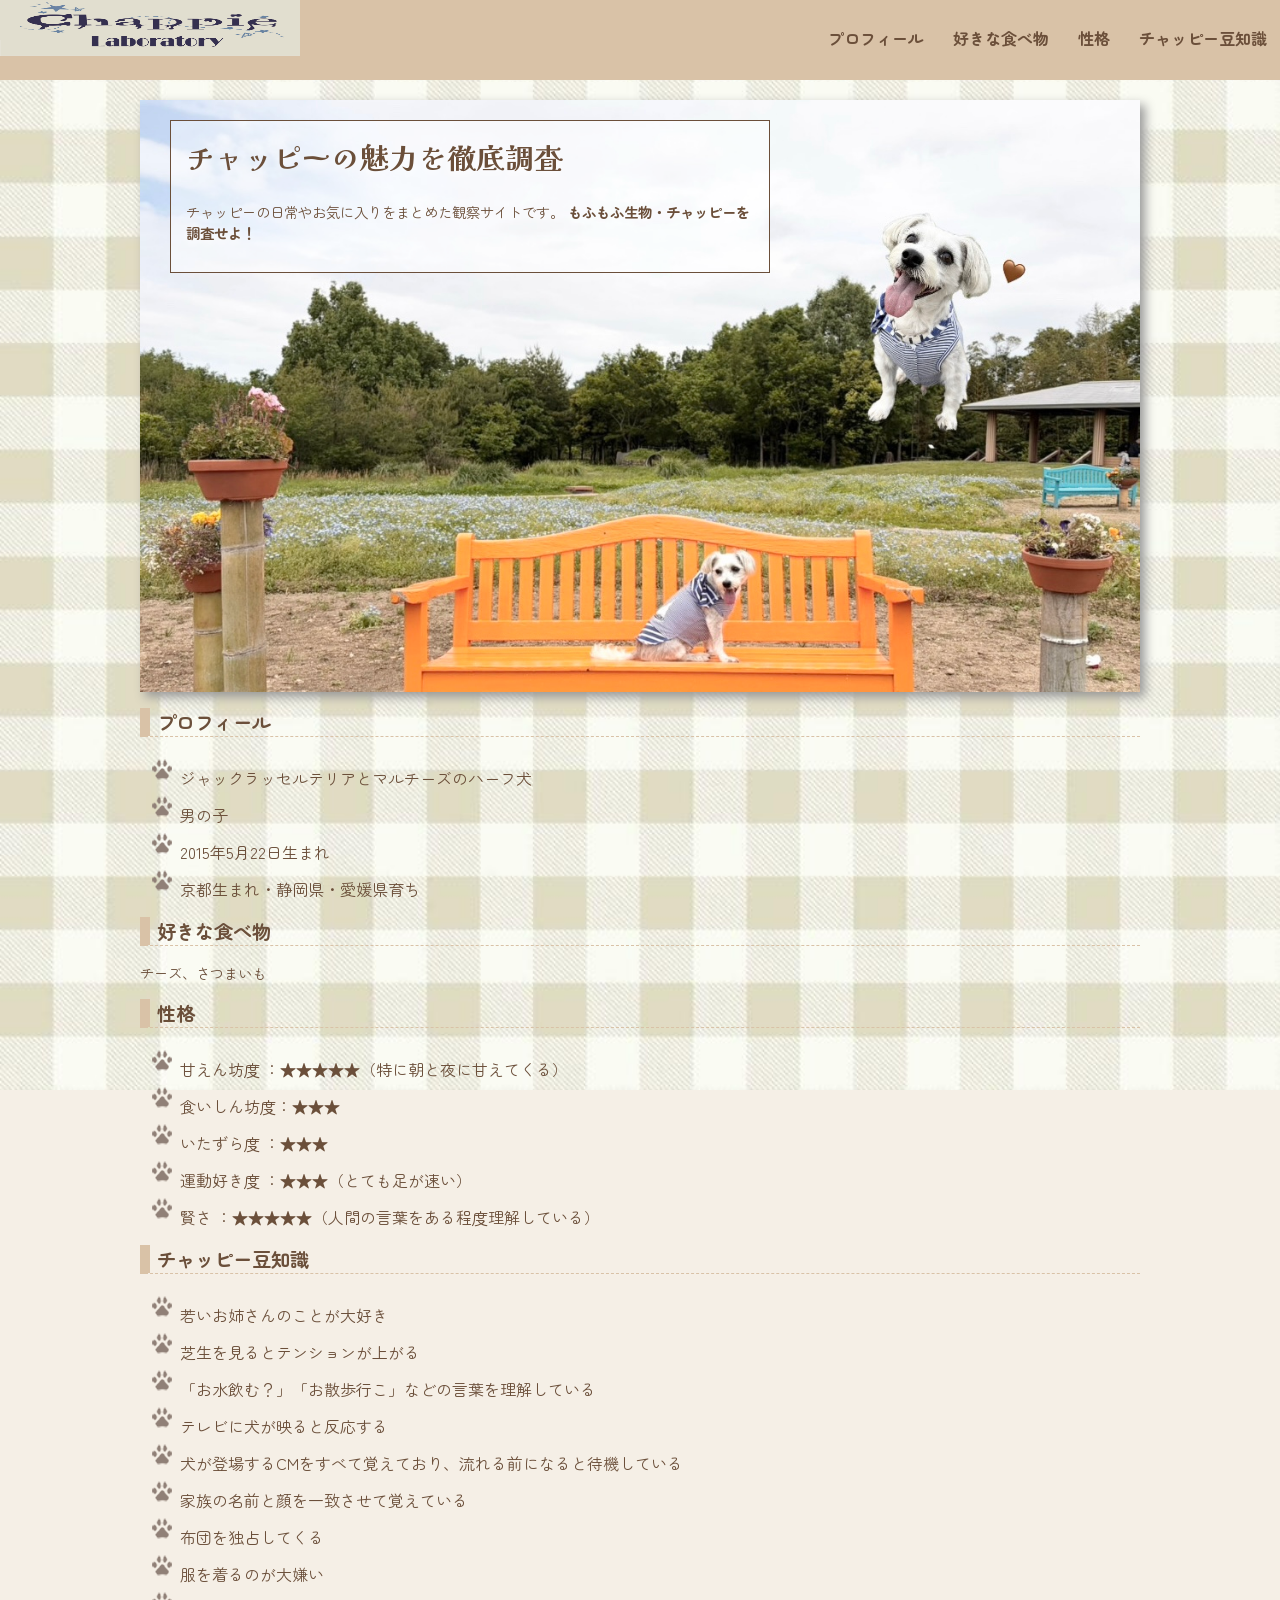
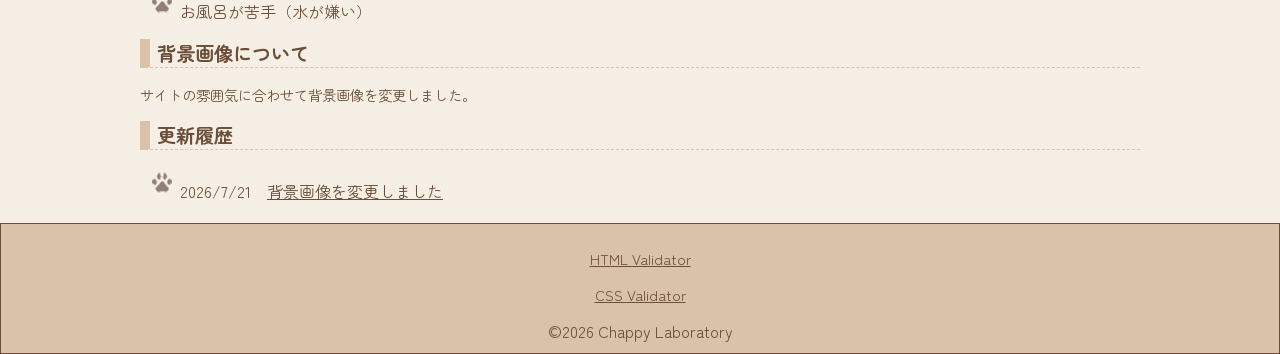
<file: index.html>
<!DOCTYPE html>
<html lang="ja">

<head>
    <meta charset="UTF-8">
    <meta name="description" content="チャッピーの日常や魅力を紹介するサイトです。">

    <meta name="viewport" content="width=device-width, initial-scale=1.0">


    <meta name="description" content="チャッピーの魅力や日常を紹介する観察するサイトです">
    <title>トップページ:チャッピー研究所</title>
    <link rel="stylesheet" href="CSS/mystyle.css">
    <link rel="preconnect" href="https://fonts.googleapis.com">
    <link rel="preconnect" href="https://fonts.gstatic.com" crossorigin>
    <link href="https://fonts.googleapis.com/css2?family=Kaisei+Decol&display=swap" rel="stylesheet">
    <link rel="preconnect" href="https://fonts.googleapis.com">
    <link rel="preconnect" href="https://fonts.gstatic.com" crossorigin>
    <link href="https://fonts.googleapis.com/css2?family=Zen+Maru+Gothic:wght@400;500;700&display=swap"
        rel="stylesheet">




</head>

<body>

    <header>
        <!--トップページのロゴ画像-->
        <a href="index.html"></a>
        <img src="images/top.png" width="300" height="56" alt="チャッピーの魅力を徹底調査">

        <nav>
            <ul>

                <li><a href="contents4.html">プロフィール</a></li>

                <li><a href="contents3.html">好きな食べ物</a></li>

                <li><a href="contents2.html">性格</a></li>

                <li><a href="contents1.html">チャッピー豆知識</a></li>

            </ul>
        </nav>




    </header>

    <article>
        <img src="images/img.png" width="960" height="430" alt="チャッピーの写真">
        <div class="catch">
            <h1>チャッピーの魅力を徹底調査</h1>
            <p>チャッピーの日常やお気に入りをまとめた観察サイトです。 <strong>もふもふ生物・チャッピーを調査せよ！</strong></p>
        </div>
        <section>
            <h2>プロフィール</h2>
            <ul>
                <li>ジャックラッセルテリアとマルチーズのハーフ犬</li>
                <li>男の子</li>
                <li>2015年5月22日生まれ</li>
                <li>京都生まれ・静岡県・愛媛県育ち</li>
            </ul>


        </section>

        <section>
            <h2 class="food">好きな食べ物</h2>
            <p>チーズ、さつまいも</p>
        </section>

        <section>
            <h2>性格</h2>
            <ul>
                <li>甘えん坊度 ：★★★★★（特に朝と夜に甘えてくる）</li>
                <li>食いしん坊度：★★★</li>
                <li>いたずら度 ：★★★</li>
                <li>運動好き度 ：★★★（とても足が速い）</li>
                <li>賢さ ：★★★★★（人間の言葉をある程度理解している）</li>

            </ul>
        </section>

        <section>
            <h2>チャッピー豆知識</h2>
            <ul>
                <li>若いお姉さんのことが大好き</li>
                <li>芝生を見るとテンションが上がる</li>
                <li>「お水飲む？」「お散歩行こ」などの言葉を理解している</li>
                <li>テレビに犬が映ると反応する</li>
                <li>犬が登場するCMをすべて覚えており、流れる前になると待機している</li>
                <li>家族の名前と顔を一致させて覚えている</li>
                <li>布団を独占してくる</li>
                <li>服を着るのが大嫌い</li>
                <li>お風呂が苦手（水が嫌い）</li>
            </ul>
            <section id="background">

                <h2>背景画像について</h2>

                <p>サイトの雰囲気に合わせて背景画像を変更しました。</p>

            </section>


            <h2>更新履歴</h2>

            <ul>

                <li>2026/7/21　<a href="#background">背景画像を変更しました</a></li>

            </ul>


        </section>
    </article>
    <footer>
        <p> <a href="http://www.htmllint.net/html-lint/htmllint.html#">HTML Validator</a></p>

        <p><a href="https://jigsaw.w3.org/css-validator/">CSS Validator</a></p>
        ©2026 Chappy Laboratory
    </footer>
</body>



</html>
</file>
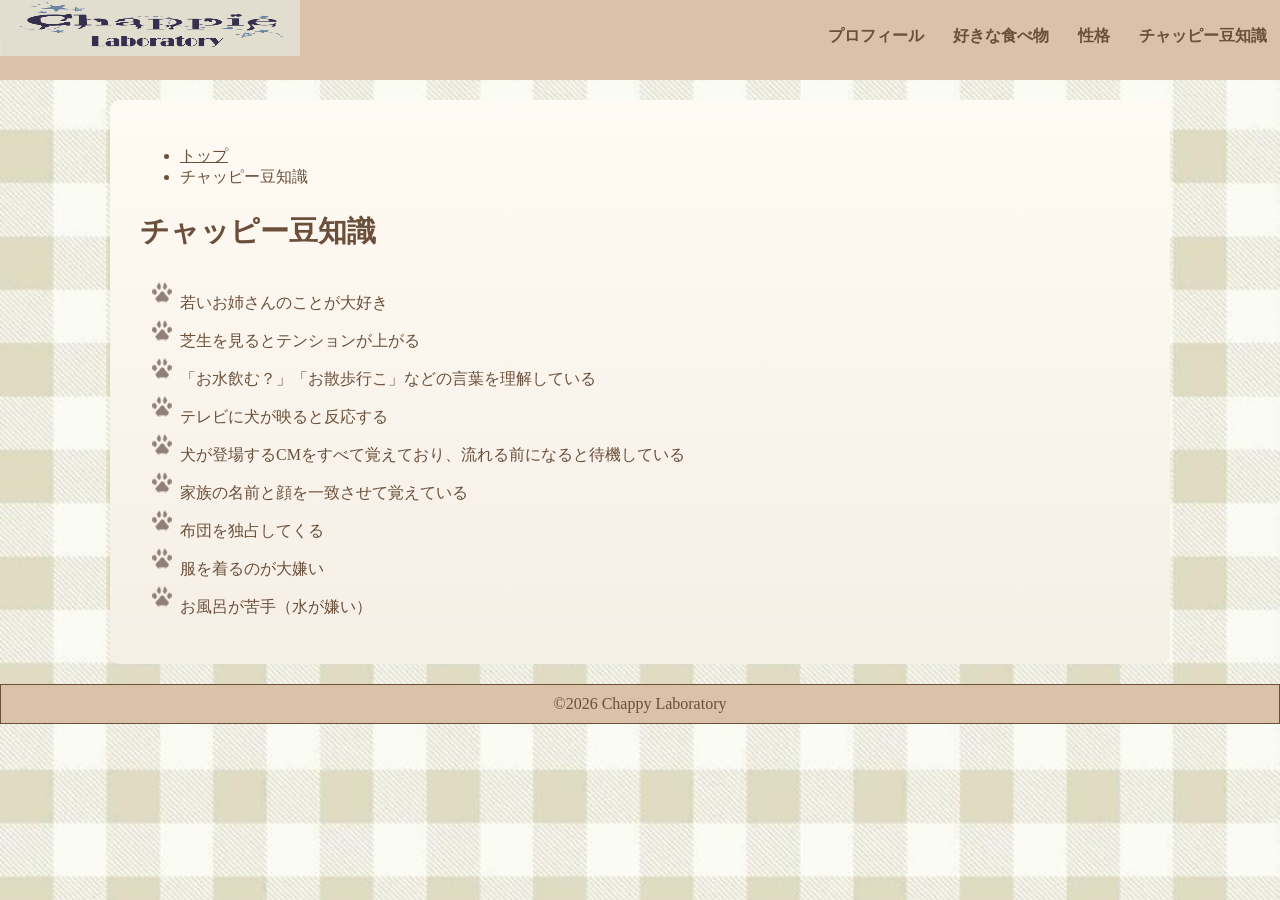
<file: contents.html>
<!DOCTYPE html>

<html lang="ja">


<head>

    <meta charset="UTF-8">
    <meta name="description" content="チャッピーの日常や魅力を紹介するサイトです。">

    <meta name="viewport" content="width=device-width, initial-scale=1.0">


    <title>チャッピー豆知識</title>

    <link rel="stylesheet" href="CSS/mystyle.css">

</head>

<body>

    <header>

        <a href="index.html">

            <img src="images/top.jpg" width="300" height="56" alt="チャッピーの魅力を徹底調査">

        </a>

        <nav>
            <ul>

                <li><a href="contents4.html">プロフィール</a></li>

                <li><a href="contents3.html">好きな食べ物</a></li>

                <li><a href="contents2.html">性格</a></li>

                <li><a href="contents1.html">チャッピー豆知識</a></li>

            </ul>

        </nav>

    </header>

    <article class="trivia">
        <ul class="breadcrumb">

            <li><a href="index.html">トップ</a></li>

            <li>チャッピー豆知識</li>
        </ul>

        <h1>チャッピー豆知識</h1>

        <ul class="paw">

            <li>若いお姉さんのことが大好き</li>
            <li>芝生を見るとテンションが上がる</li>
            <li>「お水飲む？」「お散歩行こ」などの言葉を理解している</li>
            <li>テレビに犬が映ると反応する</li>
            <li>犬が登場するCMをすべて覚えており、流れる前になると待機している</li>
            <li>家族の名前と顔を一致させて覚えている</li>
            <li>布団を独占してくる</li>
            <li>服を着るのが大嫌い</li>
            <li>お風呂が苦手（水が嫌い）</li>

        </ul>

    </article>

    <footer>

        ©2026 Chappy Laboratory

    </footer>

</body>

</html>
</file>
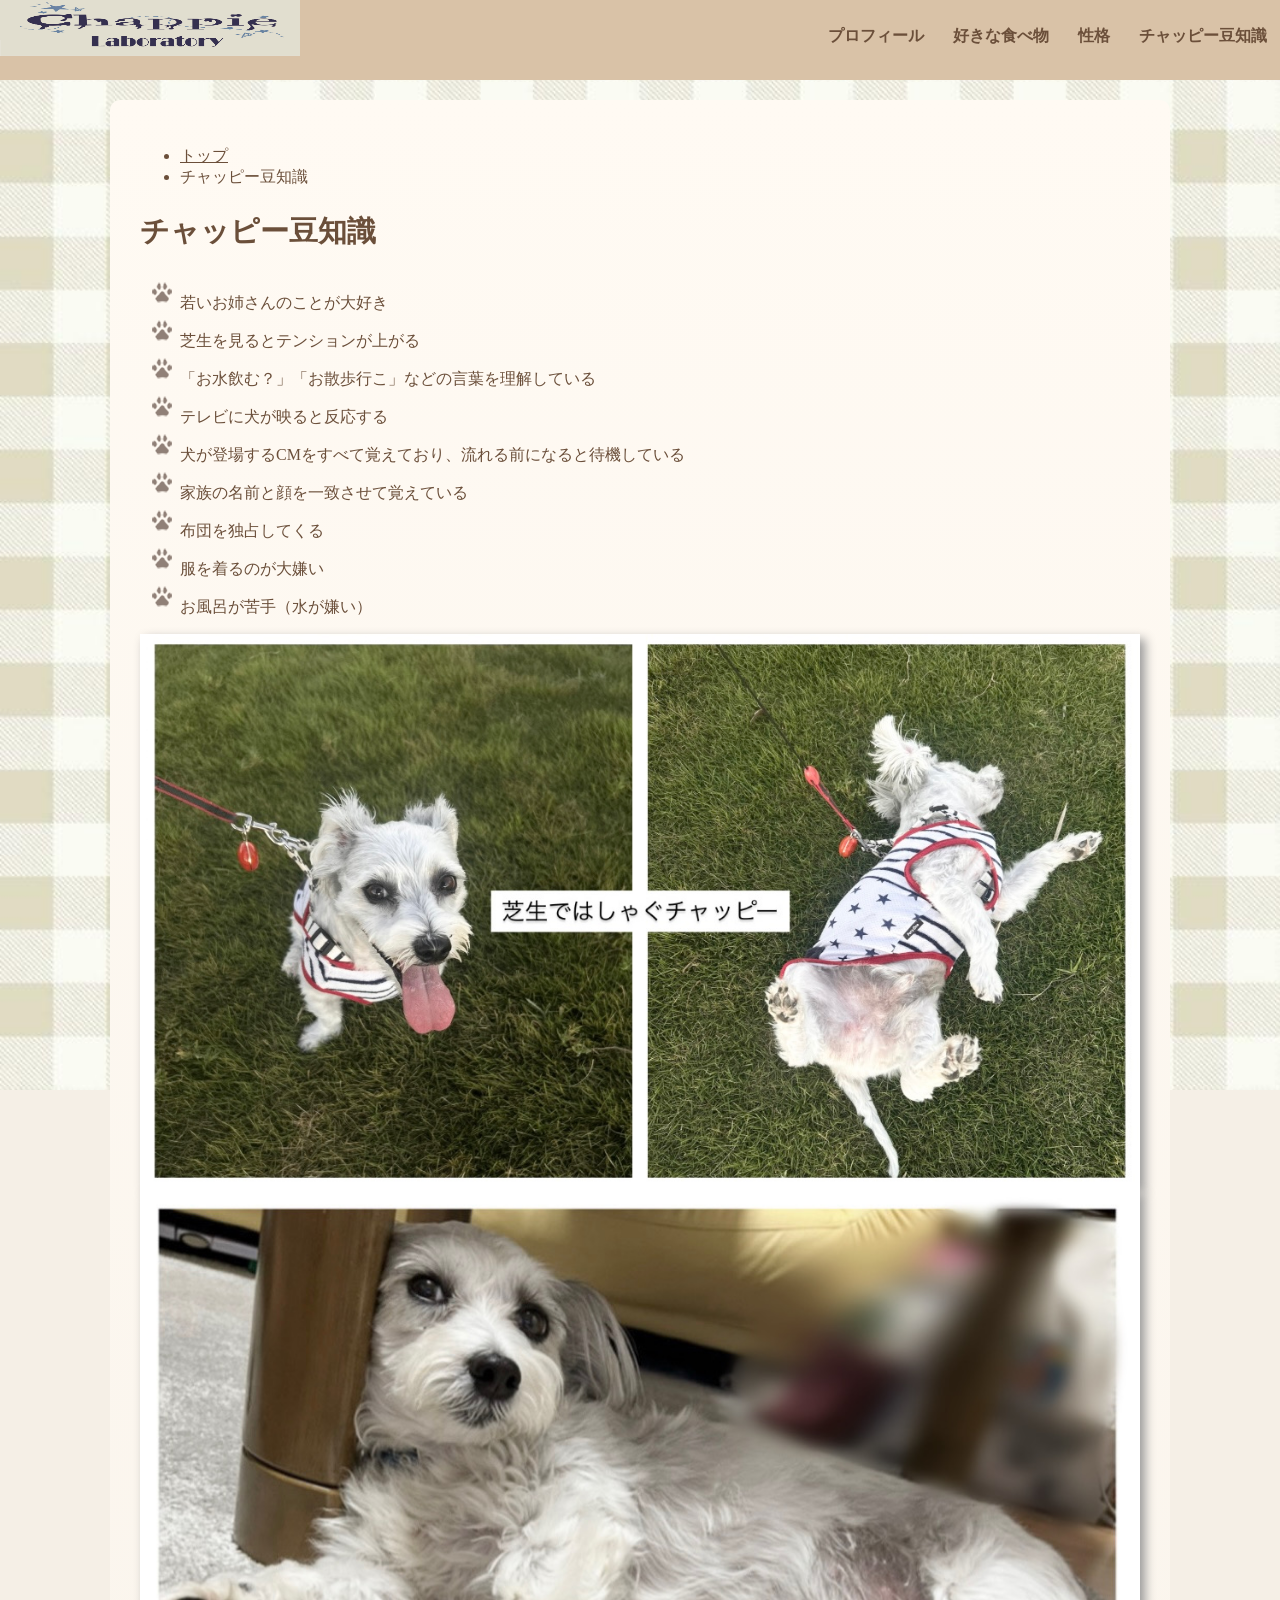
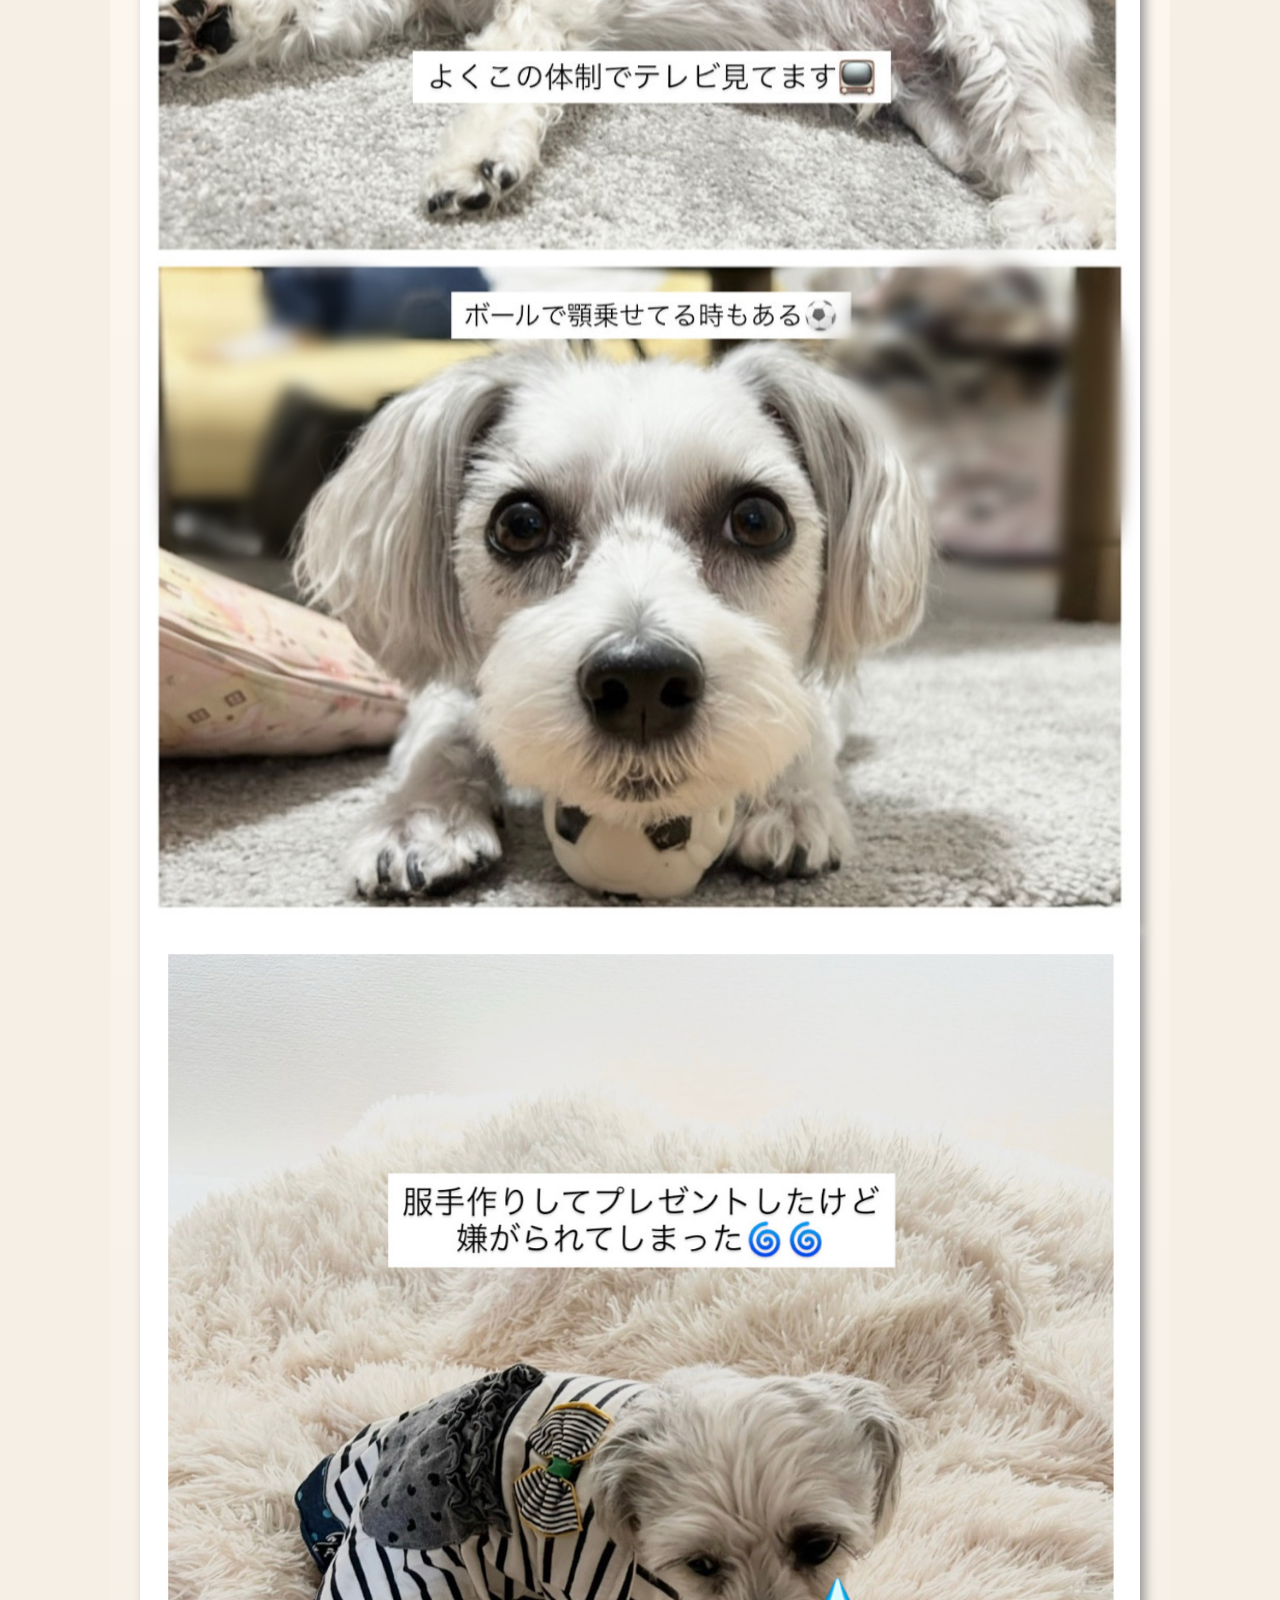
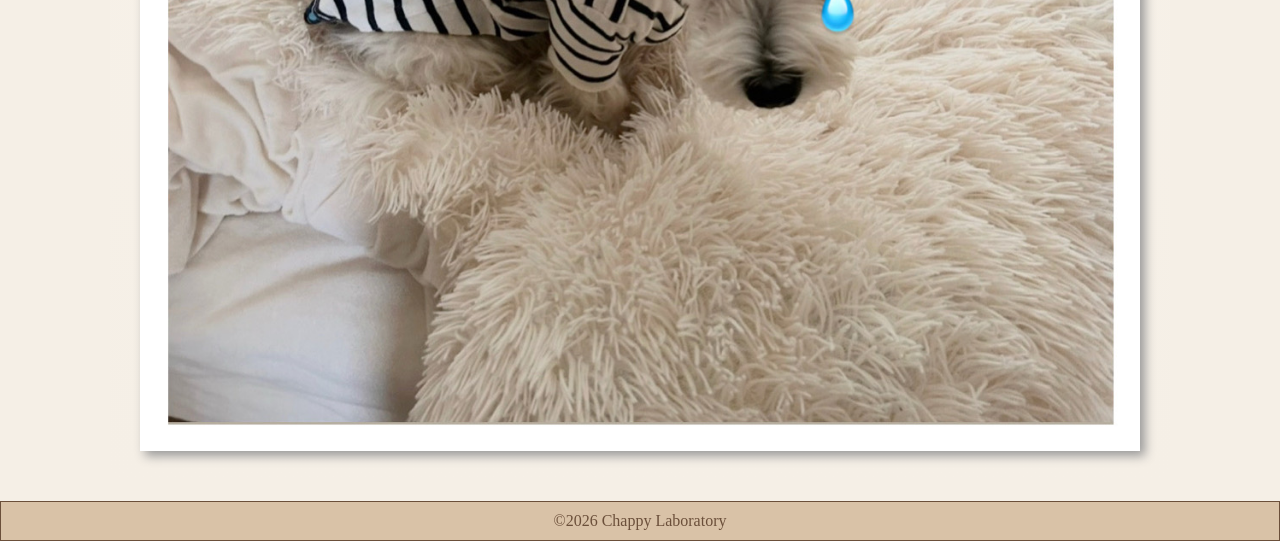
<file: contents1.html>
<!DOCTYPE html>

<html lang="ja">


<head>

    <meta charset="UTF-8">
    <meta name="description" content="チャッピーの日常や魅力を紹介するサイトです。">

    <meta name="viewport" content="width=device-width, initial-scale=1.0">


    <title>チャッピー豆知識</title>

    <link rel="stylesheet" href="CSS/mystyle.css">

</head>

<body>

    <header>

        <a href="index.html">

            <img src="images/top.jpg" width="300" height="56" alt="チャッピーの魅力を徹底調査">

        </a>

        <nav>

            <ul>

                <li><a href="contents4.html">プロフィール</a></li>

                <li><a href="contents3.html">好きな食べ物</a></li>

                <li><a href="contents2.html">性格</a></li>

                <li><a href="contents1.html">チャッピー豆知識</a></li>

            </ul>

        </nav>

    </header>

    <article class="trivia">
        <ul class="breadcrumb">

            <li><a href="index.html">トップ</a></li>

            <li>チャッピー豆知識</li>
        </ul>


        <h1>チャッピー豆知識</h1>

        <ul class="paw">

            <li>若いお姉さんのことが大好き</li>
            <li>芝生を見るとテンションが上がる</li>
            <li>「お水飲む？」「お散歩行こ」などの言葉を理解している</li>
            <li>テレビに犬が映ると反応する</li>
            <li>犬が登場するCMをすべて覚えており、流れる前になると待機している</li>
            <li>家族の名前と顔を一致させて覚えている</li>
            <li>布団を独占してくる</li>
            <li>服を着るのが大嫌い</li>
            <li>お風呂が苦手（水が嫌い）</li>

        </ul>
        <img src="images/chappy.jpeg" class="profile-imag" width="350" alt="チャッピー">
        <img src="images/chappy8.jpeg" class="profile-imag" width="220" alt="チャッピー">
        <img src="images/chappy9.jpeg" class="profile-imag" width="250" alt="チャッピー">
    </article>


    <footer>

        ©2026 Chappy Laboratory

    </footer>

</body>

</html>
</file>
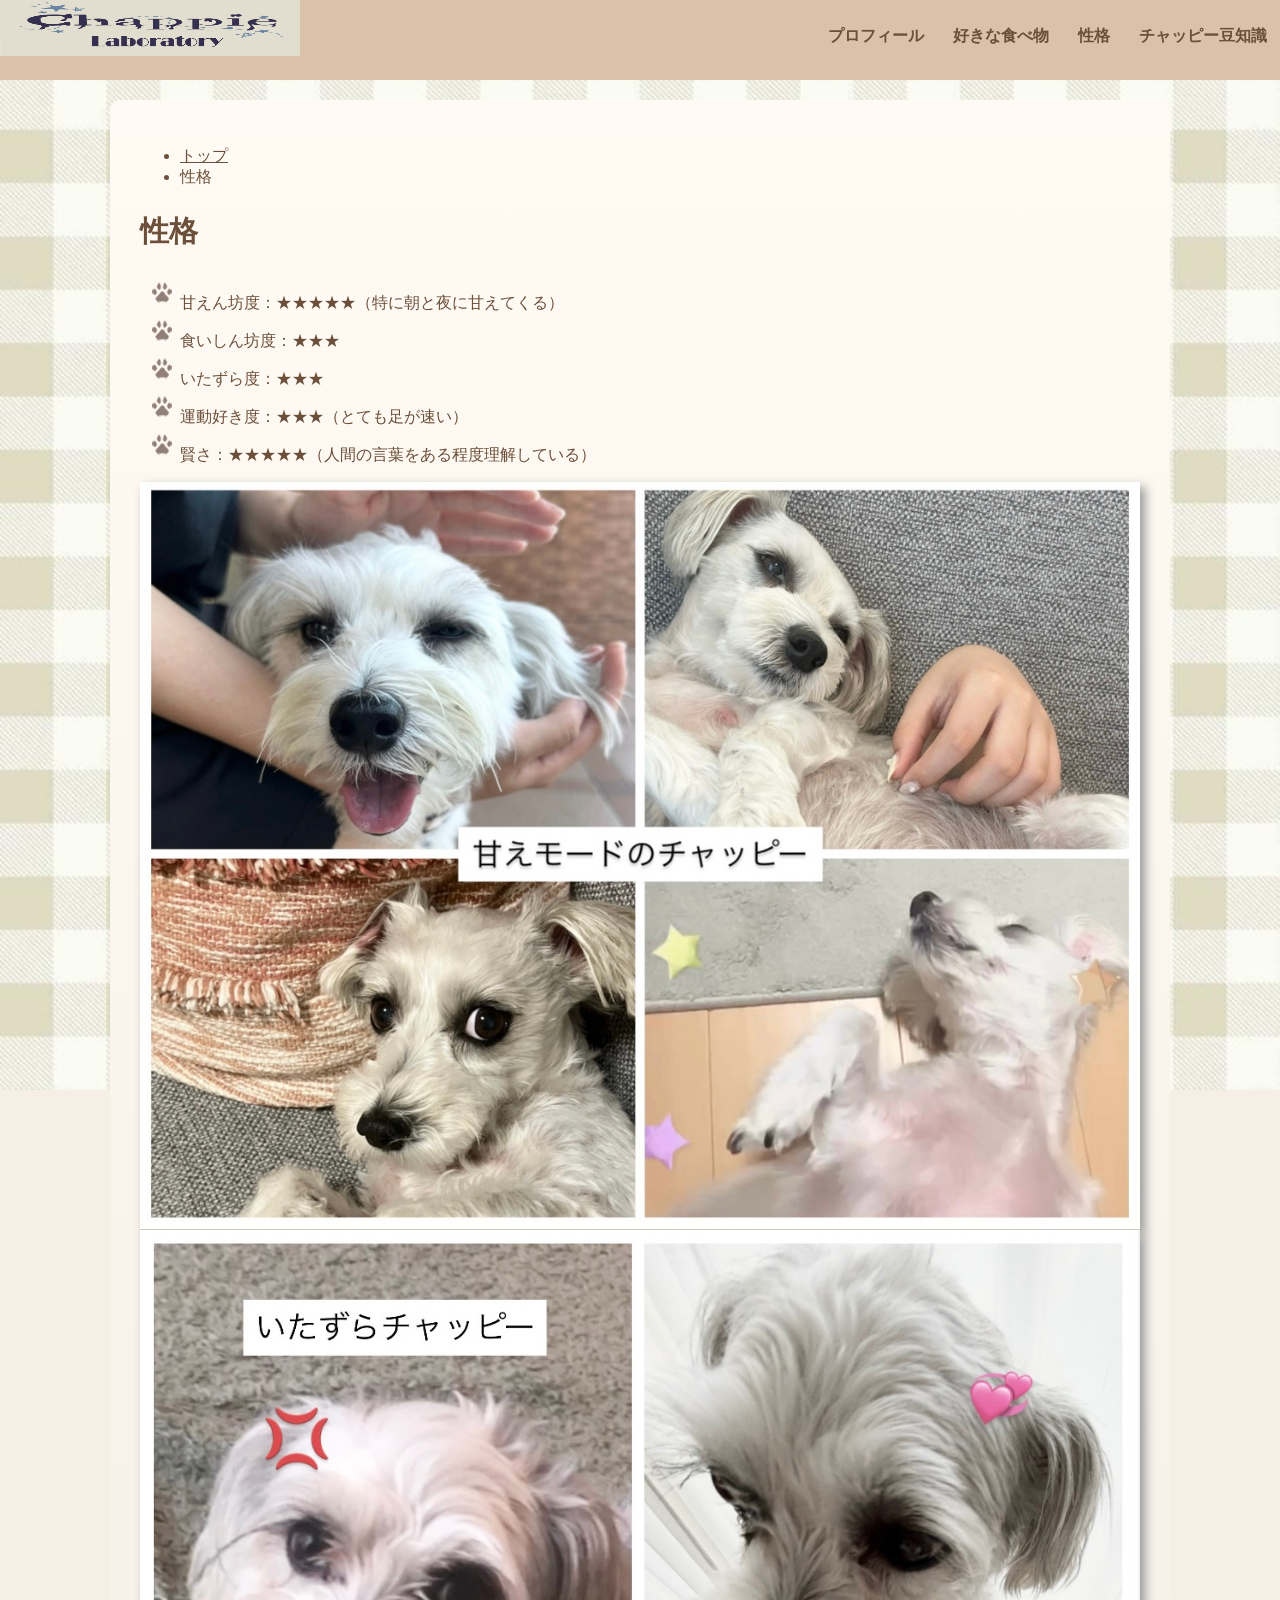
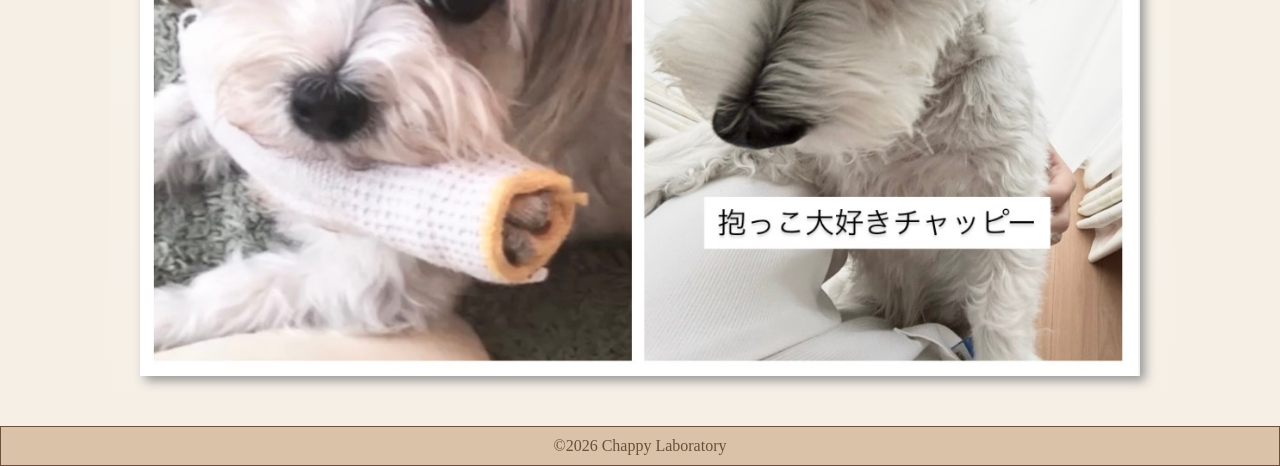
<file: contents2.html>
<!DOCTYPE html>

<html lang="ja">


<head>

    <meta charset="UTF-8">
    <meta name="description" content="チャッピーの日常や魅力を紹介するサイトです。">

    <meta name="viewport" content="width=device-width, initial-scale=1.0">


    <title>性格</title>

    <link rel="stylesheet" href="CSS/mystyle.css">

</head>

<body>

    <header>

        <a href="index.html">

            <img src="images/top.jpg" width="300" height="56" alt="チャッピーの魅力を徹底調査">

        </a>

        <nav>

            <ul>

                <li><a href="contents4.html">プロフィール</a></li>

                <li><a href="contents3.html">好きな食べ物</a></li>

                <li><a href="contents2.html">性格</a></li>

                <li><a href="contents1.html">チャッピー豆知識</a></li>

            </ul>

        </nav>

    </header>

    <article class="trivia">
        <ul class="breadcrumb">

            <li><a href="index.html">トップ</a></li>

            <li>性格</li>
        </ul>
        <h1>性格</h1>

        <ul class="paw">

            <li>甘えん坊度：★★★★★（特に朝と夜に甘えてくる）</li>

            <li>食いしん坊度：★★★</li>

            <li>いたずら度：★★★</li>

            <li>運動好き度：★★★（とても足が速い）</li>

            <li>賢さ：★★★★★（人間の言葉をある程度理解している）</li>
        </ul>
        <img src="images/chappy2.jpeg" class="profile-imag" width="350" alt="チャッピー">
        <img src="images/chappy7.jpeg" class="profile-imag" width="350" alt="チャッピー">
    </article>

    <footer>

        ©2026 Chappy Laboratory

    </footer>

</body>

</html>
</file>
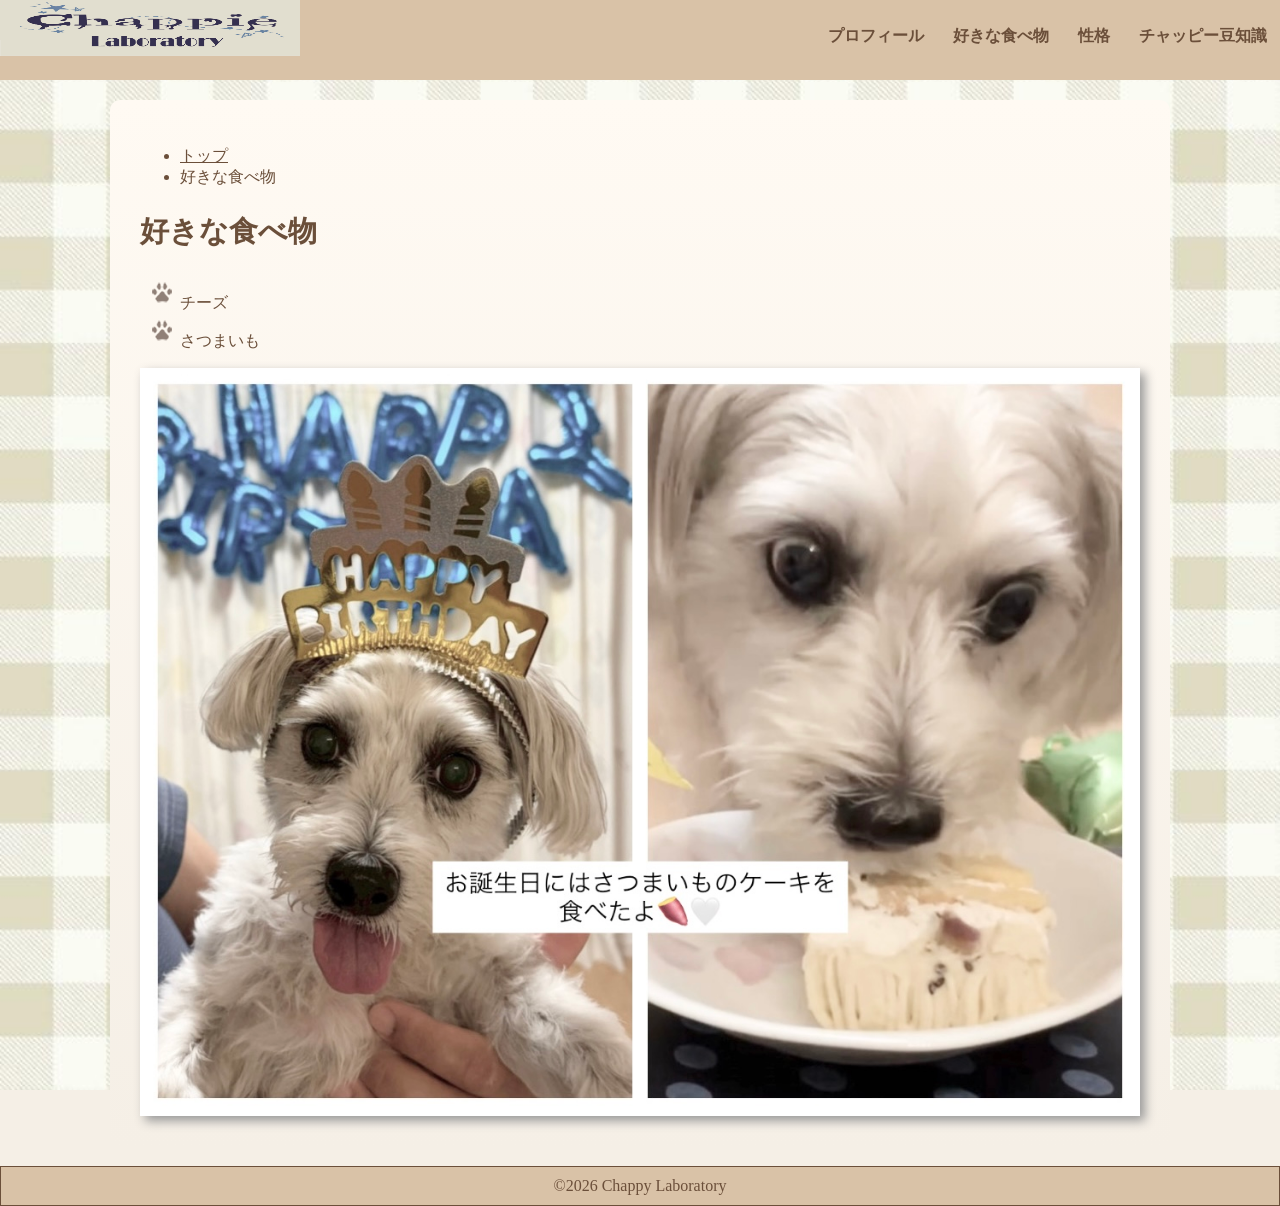
<file: contents3.html>
<!DOCTYPE html>

<html lang="ja">


<head>

    <meta charset="UTF-8">
    <meta name="description" content="チャッピーの日常や魅力を紹介するサイトです。">

    <meta name="viewport" content="width=device-width, initial-scale=1.0">


    <title>好きな食べ物</title>

    <link rel="stylesheet" href="CSS/mystyle.css">

</head>

<body>

    <header>

        <a href="index.html">

            <img src="images/top.jpg" width="300" height="56" alt="チャッピーの魅力を徹底調査">

        </a>

        <nav>

            <ul>

                <li><a href="contents4.html">プロフィール</a></li>

                <li><a href="contents3.html">好きな食べ物</a></li>

                <li><a href="contents2.html">性格</a></li>

                <li><a href="contents1.html">チャッピー豆知識</a></li>

            </ul>

        </nav>

    </header>

    <article class="trivia">
        <ul class="breadcrumb">

            <li><a href="index.html">トップ</a></li>

            <li>好きな食べ物</li>
        </ul>

        <h1>好きな食べ物</h1>

        <ul class="paw">

            <li>チーズ</li>
            <li>さつまいも</li>


        </ul>
        <img src="images/chappy3.jpeg" class="profile-imag" width="350" alt="チャッピー">
    </article>

    <footer>

        ©2026 Chappy Laboratory

    </footer>

</body>

</html>
</file>
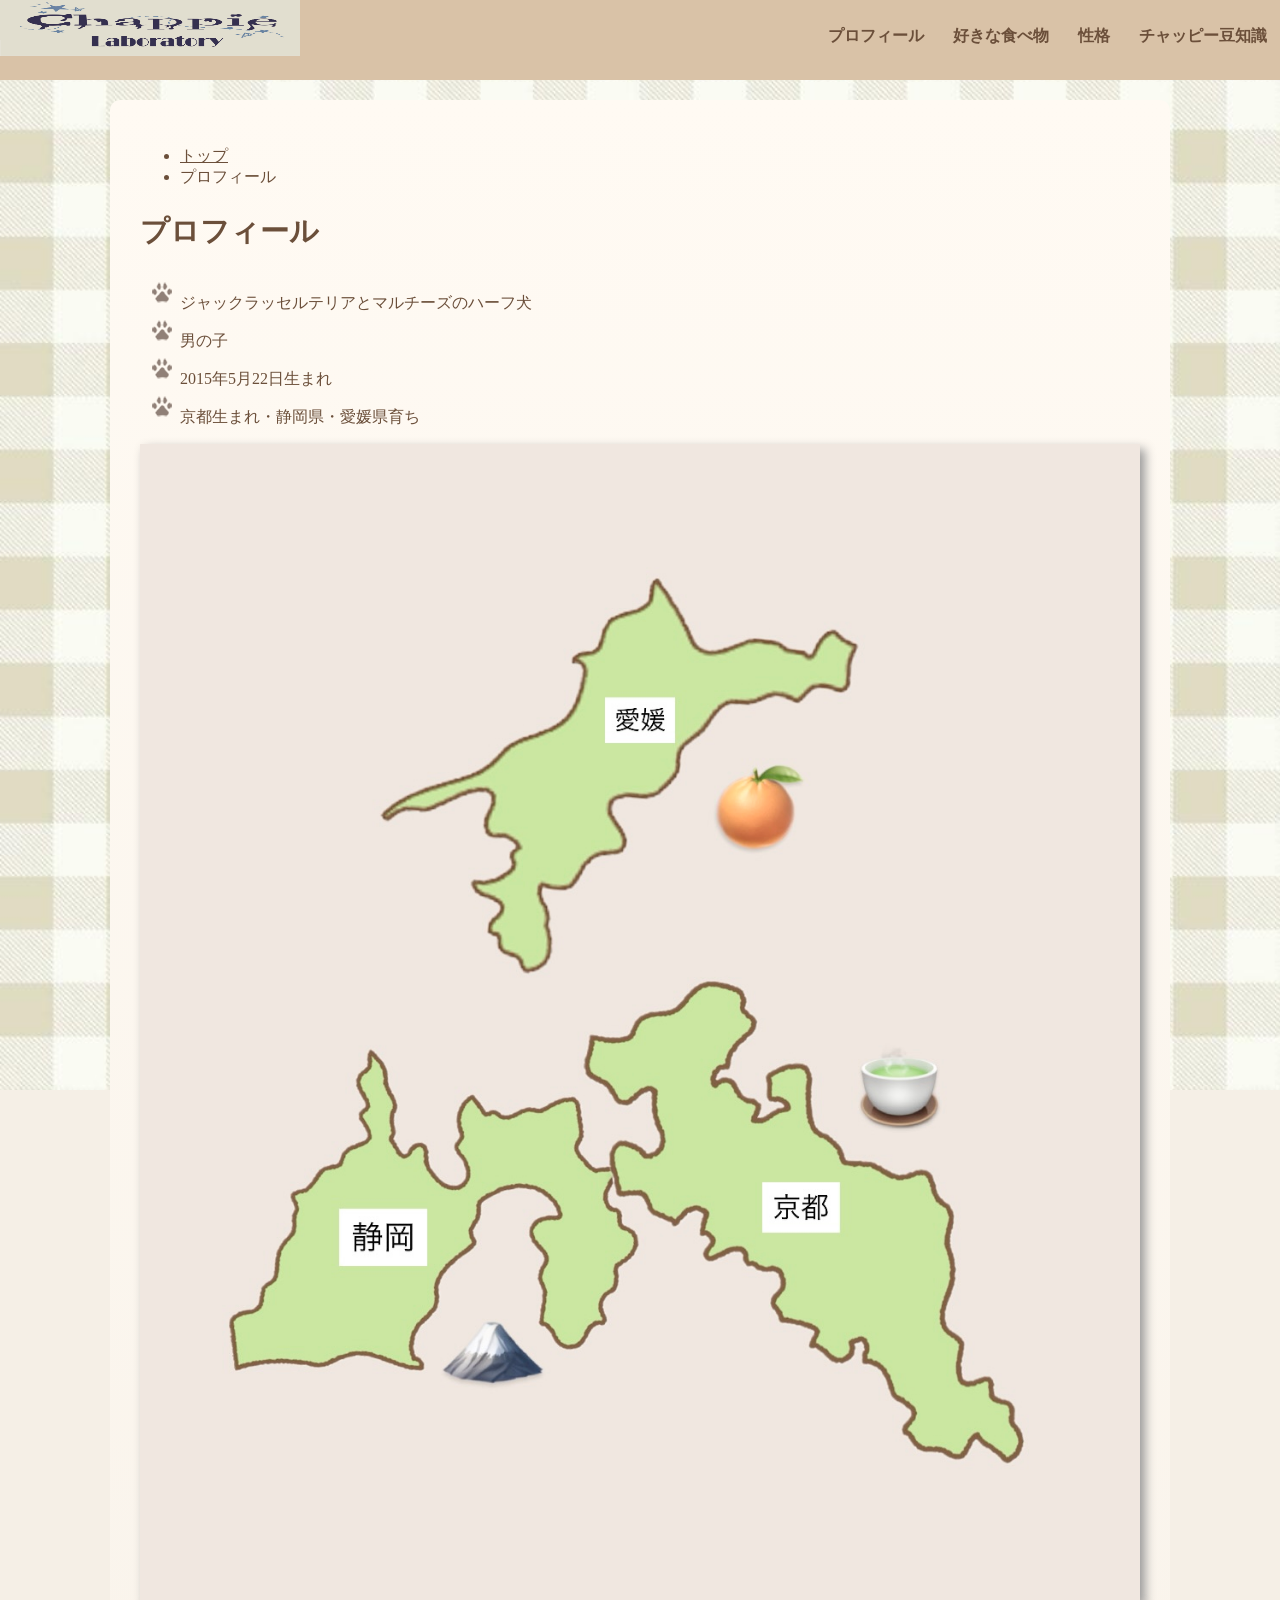
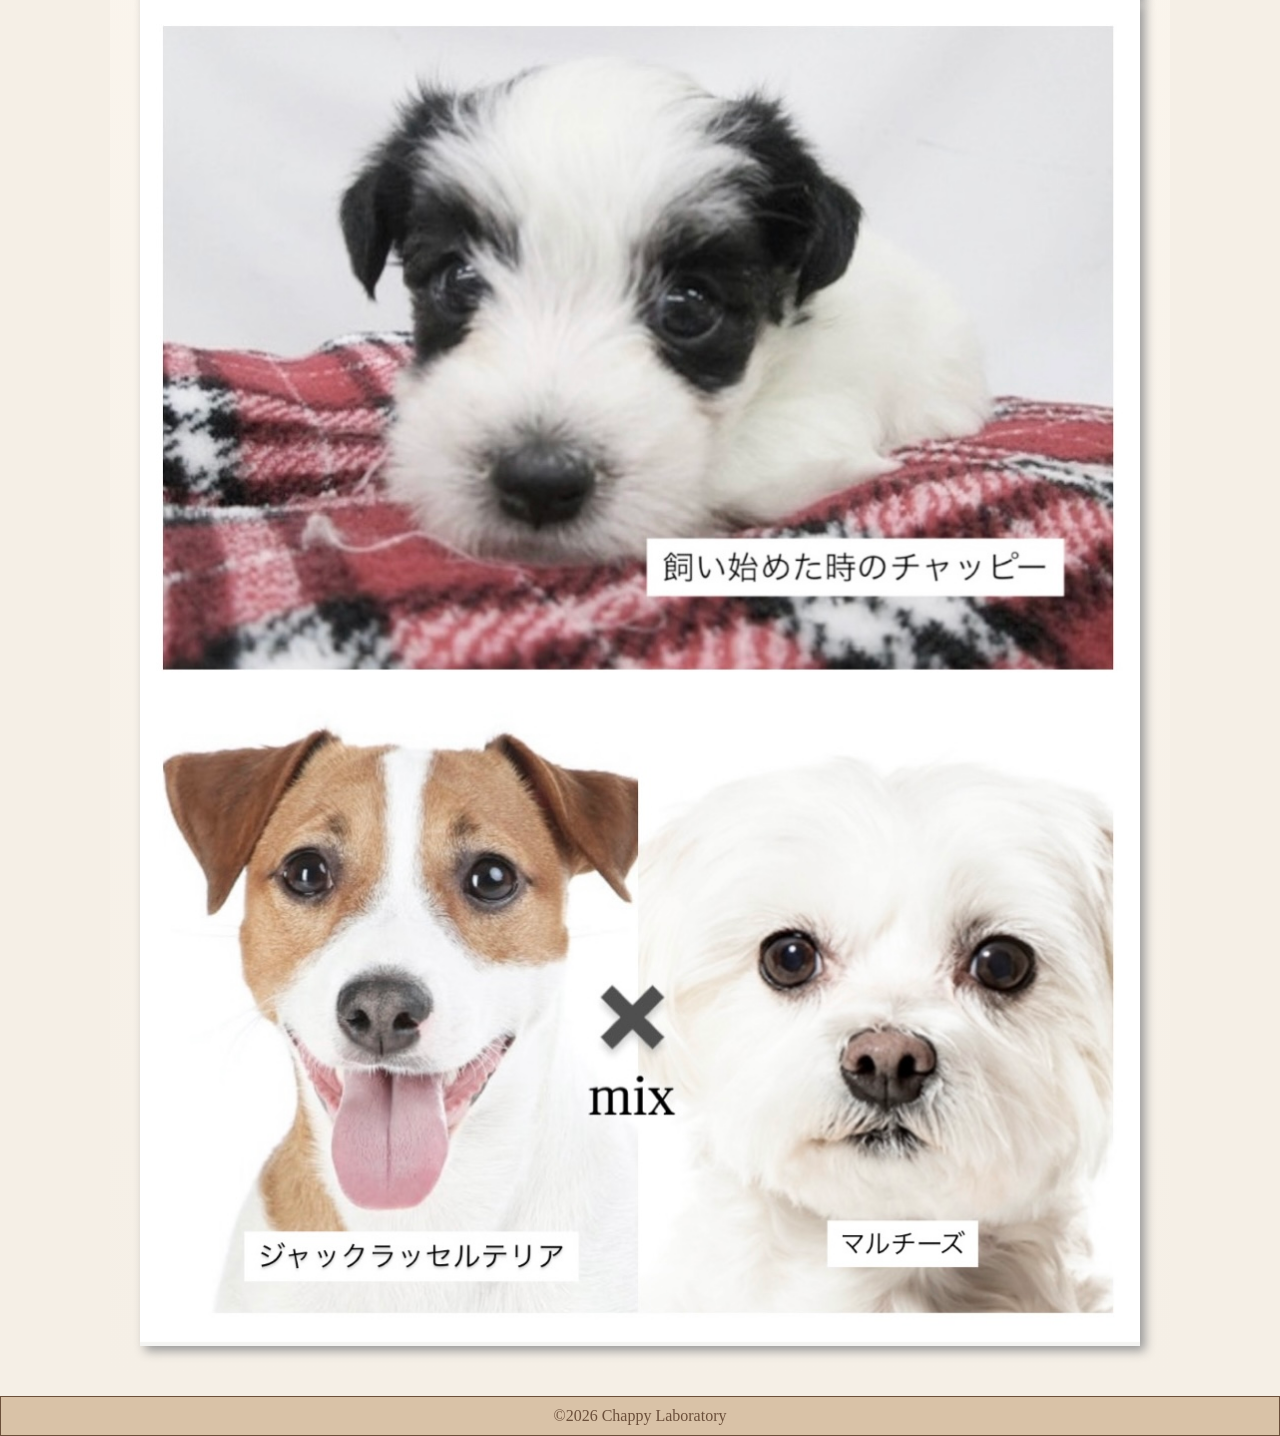
<file: contents4.html>
<!DOCTYPE html>

<html lang="ja">


<head>

    <meta charset="UTF-8">
    <meta name="description" content="チャッピーの日常や魅力を紹介するサイトです。">

    <meta name="viewport" content="width=device-width, initial-scale=1.0">


    <title>プロフィール</title>

    <link rel="stylesheet" href="CSS/mystyle.css">

</head>

<body>

    <header>

        <a href="index.html">

            <img src="images/top.jpg" width="300" height="56" alt="チャッピーの魅力を徹底調査">

        </a>

        <nav>

            <ul>

                <li><a href="contents4.html">プロフィール</a></li>

                <li><a href="contents3.html">好きな食べ物</a></li>

                <li><a href="contents2.html">性格</a></li>

                <li><a href="contents1.html">チャッピー豆知識</a></li>

            </ul>

        </nav>

    </header>

    <article class="trivia">
        <ul class="breadcrumb">

            <li><a href="index.html">トップ</a></li>

            <li>プロフィール</li>
        </ul>

        <h1>プロフィール</h1>

        <ul class="paw">

            <li>ジャックラッセルテリアとマルチーズのハーフ犬</li>
            <li>男の子</li>
            <li>2015年5月22日生まれ</li>
            <li>京都生まれ・静岡県・愛媛県育ち</li>


        </ul>
        <img src="images/chappy4.jpeg" class="profile-imag" width="300" alt="チャッピー">
        <img src="images/chappy5.jpeg" class="profile-imag" width="300" alt="チャッピー">
    </article>

    <footer>

        ©2026 Chappy Laboratory

    </footer>

</body>

</html>
</file>
<file: CSS/mystyle.css>
@charset "utf-8";

body {

    background-color: #f5efe6;

    background-image: url("../images/background.jpg");

    background-size: cover;

    background-repeat: no-repeat;

    background-position: center;

    background-attachment: fixed;

    color: #6b4f3a;

    font-family: "Zen Maru Gothic", serif;

    margin: 0;

    padding: 0;

}

p {

    font-size: 90%;

}

h1 {

    font-size: 180%;

    font-family: "Kaisei Decol", serif;

}

h2 {

    font-size: 120%;

    border-bottom: 1px dashed #d9c2a7;

    border-left: 10px solid #d9c2a7;

    padding-left: 7px;

}

header {

    background-color: #d9c2a7;

    min-height: 80px;

}

header img {

    float: left;

}

.header-in {

    width: 960px;

    max-width: 100%;

    margin: 0 auto;

}

nav ul {

    font-weight: bold;

    text-align: right;

    padding-top: 26px;

    margin: 0;

}

nav li {

    display: inline;

    padding: 0 12px;

    border-right: 1px solid #d9c2a7;

}

nav a {

    text-decoration: none;

}

article {

    position: relative;

    clear: both;

    width: 90%;

    max-width: 1000px;

    margin: 20px auto;

}

article img {

    width: 100%;

    height: auto;

    display: block;

    box-shadow: 5px 5px 10px #999;

}

.catch {

    position: absolute;

    top: 20px;

    left: 30px;

    width: 60%;

    padding: 15px;

    border: 1px solid #6b4f3a;

    background: rgba(255,255,255,0.45);

    color: #6b4f3a;

    text-shadow: 0 3px 8px #fff;

    box-sizing: border-box;

}

.catch h1 {

    margin-top: 0;

}

section ul {

    list-style-image: url("../images/icon.png");

}

.trivia {

    background: linear-gradient(#fffaf3, #f5efe6);

    padding: 30px;

    margin-top: 20px;

    border-radius: 10px;

}

.paw {

    list-style-image: url("../images/icon.png");

}

a:link {

    color: #6b4f3a;

}

a:visited {

    color: #8b6d5c;

}

a:hover {

    color: #6b4f3a;

    text-decoration: underline;

}

a:active {

    color: #ff9900;

}

.profile-img {

    display: block;

    margin: 20px auto;

}

.photo {

    display: flex;

    flex-wrap: wrap;

    justify-content: center;

    gap: 10px;

}

.photo img {

    margin: 10px;

}

/* スマホ */

@media (max-width: 959px) {

    header img {

        float: none;

        width: 220px;

    }

    .header-in {

        width: 100%;

    }

    nav ul {

        text-align: center;

        padding: 10px 0;

    }

    nav li {

        display: inline-block;

        padding: 8px;

        border: none;

    }

    article {

        width: 95%;

    }

    .catch {

        position: absolute;

        top: 10px;

        left: 10px;

        width: 65%;

        padding: 10px;

        background: rgba(255,255,255,0.55);

        border: 1px solid #6b4f3a;

        text-shadow: 0 2px 6px #fff;

    }

    .catch h1 {

        font-size: 120%;

        margin-bottom: 10px;

    }

    .catch p {

        font-size: 75%;

        line-height: 1.6;

    }

    body {

        background-attachment: scroll;

    }

}

/* 印刷 */

@media print {

    body {

        background: white;

        color: black;

    }

    header,

    nav,

    footer {

        display: none;

    }

    article {

        width: 100%;

    }

}

footer {

    text-align: center;

    border: 1px solid #6b4f3a;

    background-color: #d9c2a7;

    color: #6b4f3a;

    padding: 10px 0;

}
</file>
